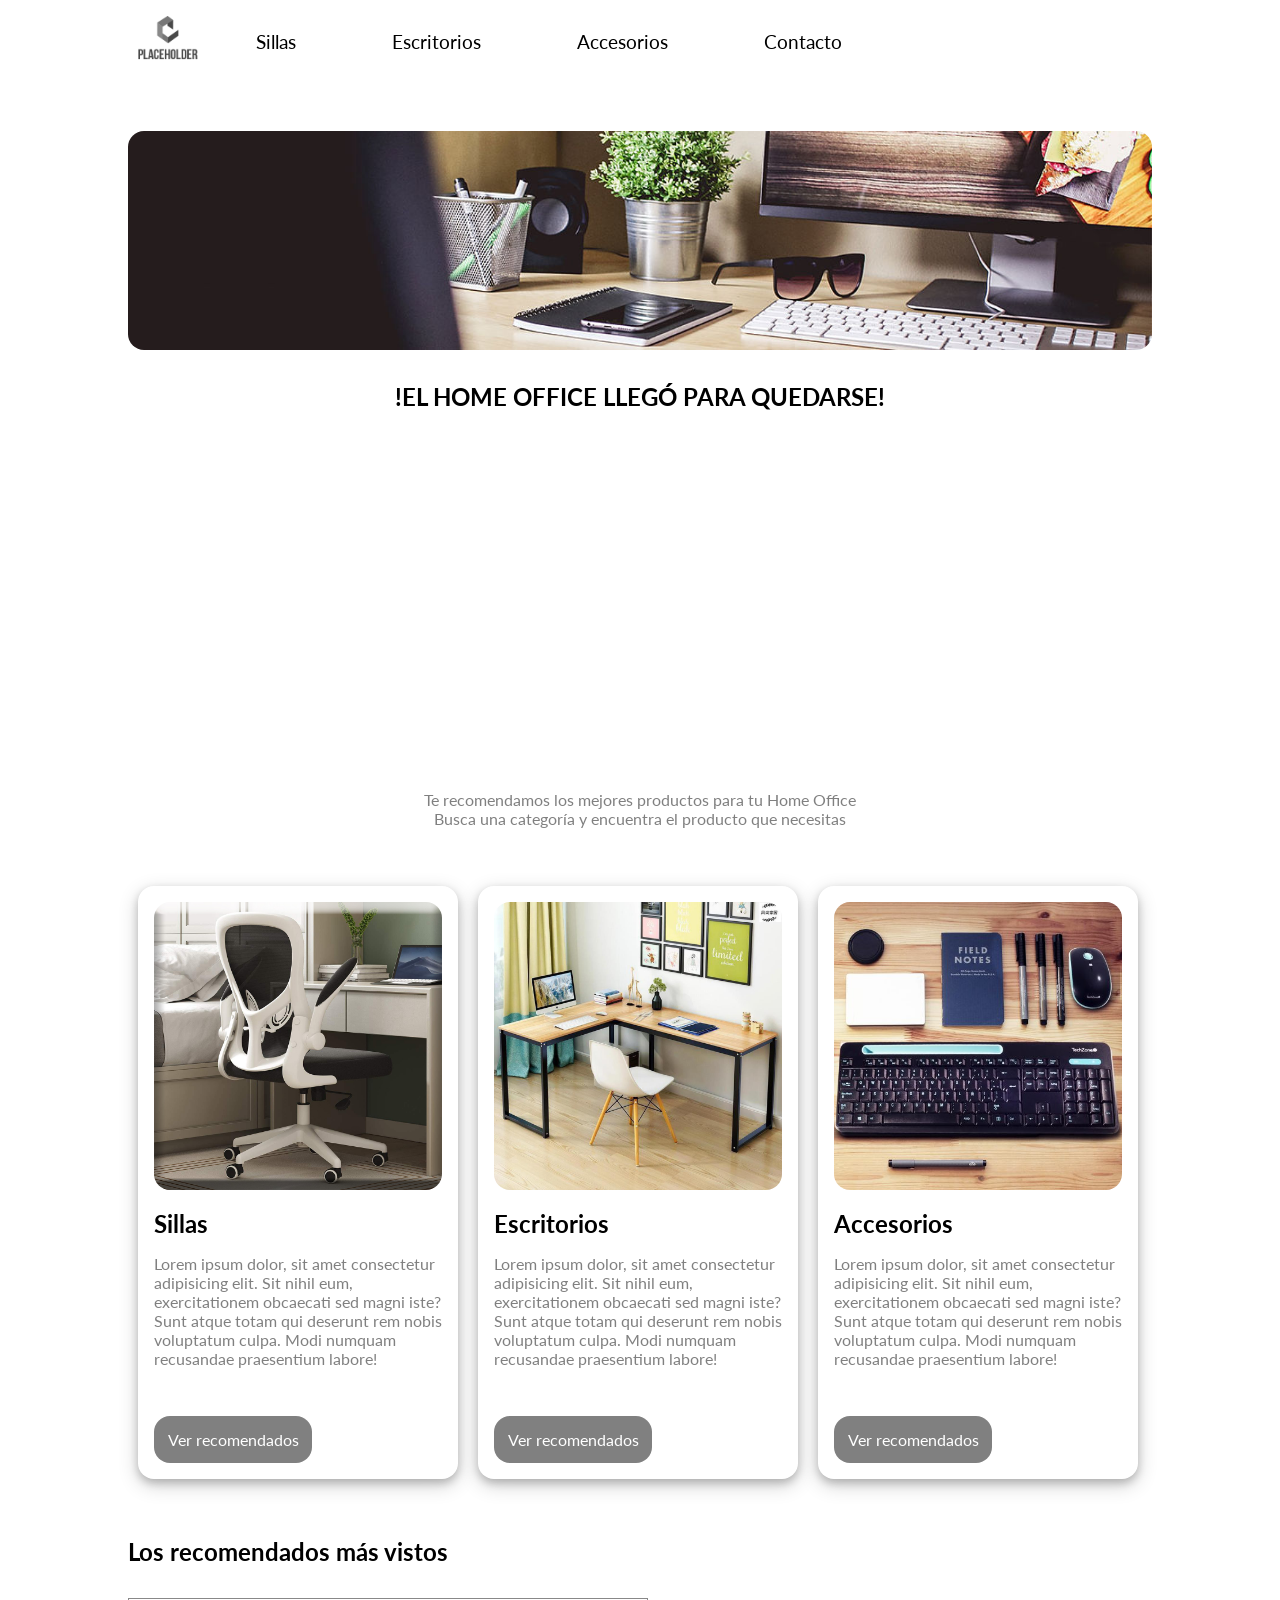
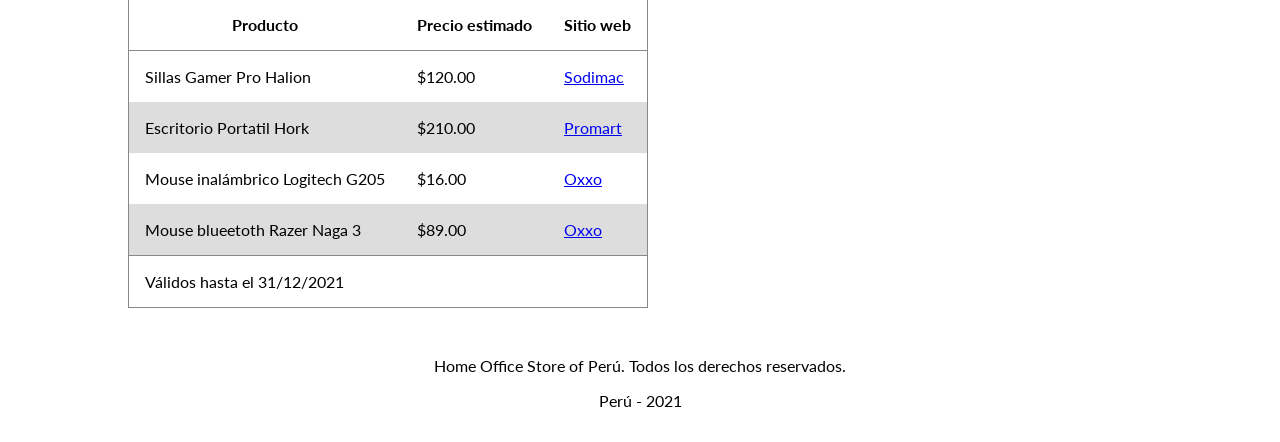
<file: index.html>
<!DOCTYPE html>
<html lang="en">

<head>
    <meta charset="UTF-8">
    <meta http-equiv="X-UA-Compatible" content="IE=edge">
    <meta name="viewport" content="width=device-width, initial-scale=1.0">
    <title>Home Office Tops</title>
    <link rel="stylesheet" href="./css/style.css">
</head>

<body class="container">
    <header class="text-center">
        <a href="./"><img class="home" src="./images/logo.png" alt="logo"></a>
        <nav>
            <ul>
                <li class="mx-3">
                    <a href="./sillas">Sillas</a>
                    <ul class="sub-menu">
                        <li class="mb-1"><a href="./sillas">Gamer</a></li>
                        <li><a href="./sillas">Ergonómicas</a></li>
                    </ul>
                    </li>
                <li class="mx-3"><a href="./escritorios">Escritorios</a></li>
                <li class="mx-3"><a href="./accesorios">Accesorios</a></li>
                <li class="mx-3"><a href="./contacto">Contacto</a></li>

            </ul>
        </nav>
    </header>
    <section id="home">
        <img class="banner border-radius-1 mb-2 id=" banner1" src="./images/banner1.jpeg">
        <h1 class="text-uppercase">!El Home Office llegó para quedarse!</h1>
        <iframe class="display-block mx-auto border-radius-1" width="560" height="315"
            src="https://www.youtube.com/embed/Hod1qa_lvR8?controls=0" title="YouTube video player" frameborder="0"
            allow="accelerometer; autoplay; clipboard-write; encrypted-media; gyroscope; picture-in-picture"
            allowfullscreen></iframe>
        <div class="my-2 text-center text-secondary">
            <p>Te recomendamos los mejores productos para tu Home Office</p>
            <p>Busca una categoría y encuentra el producto que necesitas</p>
        </div>
    </section>
    <section class="items-container">

        <div class="card-container my-3">
            <div class="card">
                <img src="./images/sillas.jpeg" alt="logo sillas">
                <h2 class="my-1">Sillas</h2>
                <p class="mb-1 text-secondary">Lorem ipsum dolor, sit amet consectetur adipisicing elit. Sit nihil eum,
                    exercitationem obcaecati sed
                    magni iste? Sunt atque totam qui deserunt rem nobis voluptatum culpa. Modi numquam recusandae
                    praesentium labore!</p>
                <a href="#" class="btn mt-2">Ver recomendados</a>
            </div>
            <div class="card">
                <img src="./images/escritorios.jpeg" alt="logo escritorios">
                <h2 class="my-1">Escritorios</h2>
                <p class="mb-1 text-secondary">Lorem ipsum dolor, sit amet consectetur adipisicing elit. Sit nihil eum,
                    exercitationem obcaecati sed
                    magni iste? Sunt atque totam qui deserunt rem nobis voluptatum culpa. Modi numquam recusandae
                    praesentium labore!</p>
                <a href="#" class="btn mt-2">Ver recomendados</a>
            </div>
            <div class="card">
                <img src="./images/accesorios.jpeg" alt="logo accesorios">
                <h2 class="my-1">Accesorios</h2>
                <p class="mb-1 text-secondary">Lorem ipsum dolor, sit amet consectetur adipisicing elit. Sit nihil eum,
                    exercitationem obcaecati sed
                    magni iste? Sunt atque totam qui deserunt rem nobis voluptatum culpa. Modi numquam recusandae
                    praesentium labore!</p>
                <a href="#" class="btn mt-2">Ver recomendados</a>
            </div>
        </div>
    </section>

    <section>
        <div class="my-3">
            <h2 class="mb-2">Los recomendados más vistos</h2>
            <table class="tbl tbl-striped">
                <thead>
                    <tr>
                        <th>Producto</th>
                        <th>Precio estimado</th>
                        <th>Sitio web</th>
                    </tr>
                </thead>
                <tbody>
                    <tr>
                        <td>Sillas Gamer Pro Halion</td>
                        <td>$120.00</td>
                        <td><a href="#">Sodimac</a></td>
                    </tr>
                    <tr>
                        <td>Escritorio Portatil Hork</td>
                        <td>$210.00</td>
                        <td><a href="#">Promart</a></td>
                    </tr>
                    <tr>
                        <td>Mouse inalámbrico Logitech G205</td>
                        <td>$16.00</td>
                        <td><a href="#">Oxxo</a></td>
                    </tr>
                    <tr>
                        <td>Mouse blueetoth Razer Naga 3</td>
                        <td>$89.00</td>
                        <td><a href="#">Oxxo</a></td>
                    </tr>
                </tbody>
                <tfoot>
                    <tr>
                        <td>Válidos hasta el 31/12/2021</td>
                    </tr>
                </tfoot>
            </table>
        </div>

    </section>
    <footer class="text-center my-2">
        <p class="mb-1">Home Office Store of Perú. Todos los derechos reservados.</p>
        <p>Perú - 2021</p>
    </footer>
</body>

</html>
</file>
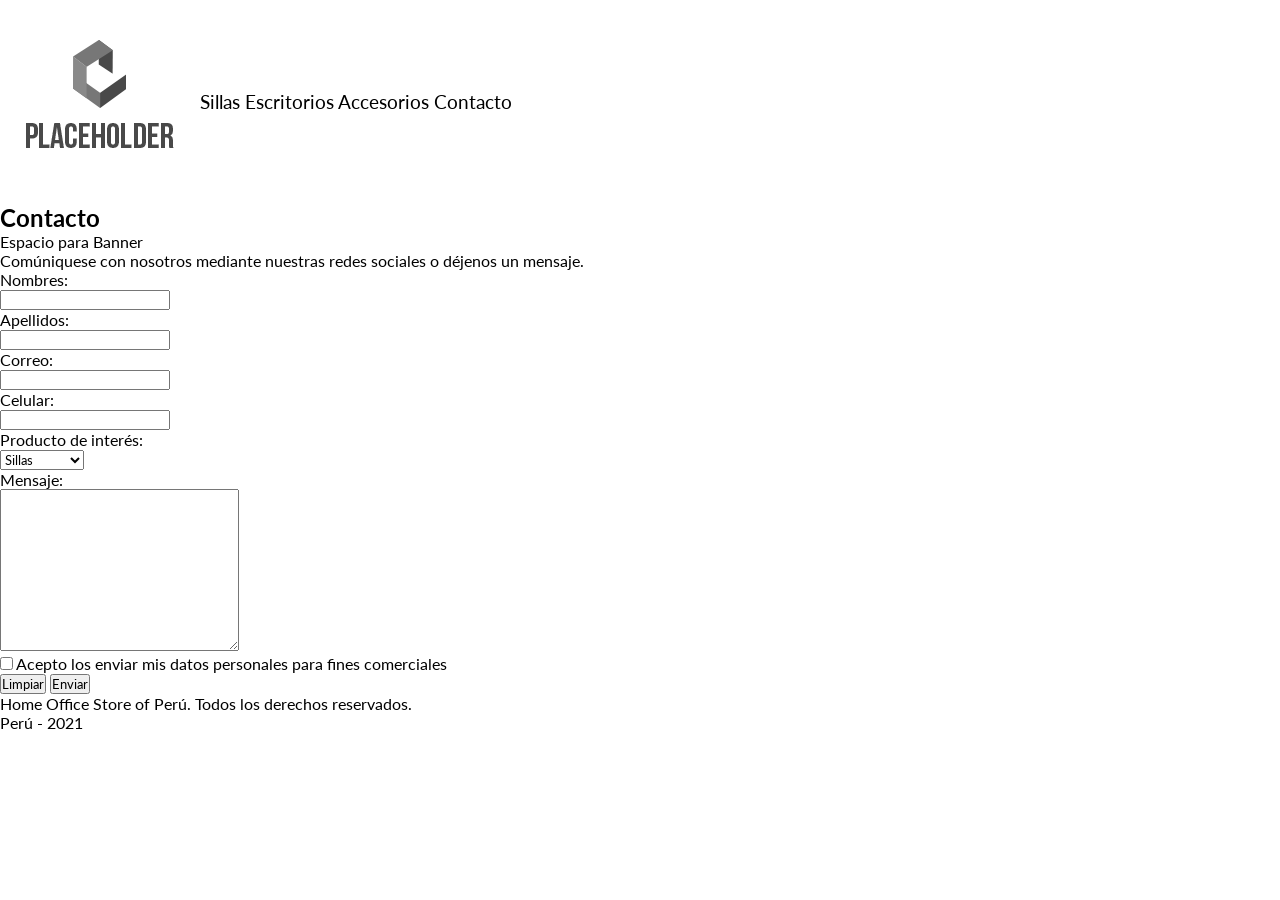
<file: contacto/index.html>
<!DOCTYPE html>
<html lang="en">

<head>
    <meta charset="UTF-8">
    <meta http-equiv="X-UA-Compatible" content="IE=edge">
    <meta name="viewport" content="width=device-width, initial-scale=1.0">
    <title>Home Office Tops</title>
    <link rel="stylesheet" href="../css/style.css">
</head>

<body>
    <header>
        <a href="../"><img src="../images/logo.png" alt="logo"></a>
        <nav>
            <ul>
                <li>
                    <a href="../sillas">Sillas</a>
                    <a href="../escritorios/">Escritorios</a>
                    <a href="../accesorios">Accesorios</a>
                    <a href="./" class="active">Contacto</a>
                </li>
            </ul>
        </nav>
    </header>
    <section>
        <h1>Contacto</h1>
        <div>
            Espacio para Banner
        </div>
        <p>Comúniquese con nosotros mediante nuestras redes sociales o déjenos un mensaje.</p>
        <form>
            <label for="input-name">Nombres:</label><br>
            <input type="text" id="input-name" name="name" required>
            <br>
            <label for="input-last-name">Apellidos:</label><br>
            <input type="text" id="input-last-name" name="lastName" required>
            <br>
            <label for="input-mail">Correo:</label><br>
            <input type="mail" id="input-mail" name="mail" required>
            <br>
            <label for="input-phone">Celular:</label><br>
            <input type="number" id="input-phone" name="phone" required>
            <br>

            <label for="input-cat">Producto de interés:</label><br>
            <select name="category" id="input-cat">
                <option value="chair">Sillas</option>
                <option value="desktop">Escritorios</option>
                <option value="accesory">Accesorios</option>
                <option value="other">Otros</option>
            </select>
            <br>

            <label for="input-message">Mensaje:</label><br>
            <textarea name="message" id="input-message" cols="30" rows="10"></textarea>
            <br>

            <input type="checkbox" id="input-terms" name="terms">
            <label for="input-terms">Acepto los enviar mis datos personales para fines comerciales</label>
            <br>

            <input type="reset" value="Limpiar">
            <input type="submit" value="Enviar">
        </form>
    </section>
    <footer>
        <p>Home Office Store of Perú. Todos los derechos reservados.</p>
        <p>Perú - 2021</p>
    </footer>
</body>

</html>
</file>
<file: css/style.css>
@import url('https://fonts.googleapis.com/css2?family=Lato:wght@300;400;700&display=swap');

*{
    padding: 0;
    margin: 0;
    font-family: 'Lato', sans-serif;
    box-sizing: border-box;
}

header{
    display: flex;
    justify-content: flex-start;
    align-items: center;
}

header nav{
    display: inline-block;
}

header ul{
    list-style-type: none;
}

header nav > ul {
    list-style-type: none;
    display: flex;
    justify-content: space-between;
    align-items: center;
}

header ul li{
    font-size: 1.2rem;
    position: relative;
}

header ul li a{
    text-decoration: none;
    color: #000;
}

header .home{
    height: 5rem;
}

section#home{
    margin-top: 3rem;
}

section#home h1{
    text-align: center;
    margin-bottom: 2rem;
}

ul.sub-menu{
    visibility: hidden;
    opacity: 0;
    display: none;

    position: absolute;
    padding: 12px 16px;
    z-index: 1;

    border-radius: 0.32rem;
    box-shadow: 0px 8px 16px 0px rgba(0,0,0,0.2);

    background-color: white;
}

ul:hover ul.sub-menu{
    visibility: visible;
    opacity: 1;

    display: flex;
    flex-direction: column;
    align-items: flex-start;
}

.card-container{
    display: flex;
    flex-wrap: wrap;
    justify-content: flex-start;
}

.card{
    margin: 10px;
}

.card-container .card{
    width: 20rem;
    display: inline-block;
}


/* Util Classes*/

/*button*/
.btn{
    border-radius: 1rem;
    padding: 0.85rem;
    background: gray;
    text-decoration: none;
    color: white;
    cursor: pointer;
    display: inline-block;
}

/*table*/
.tbl{
    border-collapse: collapse;
    border: 1px solid #888; 
}

.tbl thead, .tbl tfoot{
    border: 1px solid #888; 
}

.tbl td, .tbl th{
    padding: 1rem;
}
.tbl th{
    font-weight: bold;
}
.tbl-striped tr:nth-child(odd){
    background-color: white;
}
.tbl-striped tr:nth-child(even){
    background-color: #ddd;
}
.tbl-striped tr:nth-child(1){
    background-color: white;
}



/*container*/
.container{
    max-width: 80%;
    margin-left: auto;
    margin-right: auto;
}

/*card*/
.card{
    border-radius: 1rem;
    padding: 1rem;
    box-shadow: 0 4px 8px 0 rgba(0, 0, 0, 0.2), 0 6px 20px 0 rgba(0, 0, 0, 0.19);
}

.card img{
    width: 100%;
    border-radius: 1rem;
}

/*display*/
.display-block{
    display: block;
}
.display-inline-block{
    display: inline-block;
}
.display-inline{
    display: inline;
}
.display-none{
    display: none;
}

/*banner*/

.banner{
    display: block;
    width: 100%;
}

.banner-fluid{
    display: block;
    margin: auto;
    width: 100vw;
}

/*border-radius*/
.border-radius-1{
    border-radius: 1rem;
}
.border-radius-2{
    border-radius: 2rem;
}
.border-radius-3{
    border-radius: 3rem;
}
.border-radius-4{
    border-radius: 4rem;
}


/*text*/
.text-start{
    text-align: left;
}
.text-end{
    text-align: right;
}
.text-center{
    text-align: center;
}
.text-justify{
    text-align: justify;
}
.text-bold{
    font-weight: bold;
}
.text-italic{
    font-style: italic;
}
.text-decoration-none{
    text-decoration: none;
}
.text-uppercase{
    text-transform: uppercase;
}
.text-lowercase{
    text-transform: lowercase;
}
.text-capitalize{
    text-transform: capitalize;
}
.text-secondary{
    color: grey;
}


/*margin*/
.mx-auto{
    margin-left: auto;
    margin-right: auto;
}

.mx-1{
    margin-left: 1rem;
    margin-right: 1rem;
}
.my-1{
    margin-top: 1rem;
    margin-bottom: 1rem;
}
.mx-2{
    margin-left: 2rem;
    margin-right: 2rem;
}
.my-2{
    margin-top: 2rem;
    margin-bottom: 2rem;
}
.mx-3{
    margin-left: 3rem;
    margin-right: 3rem;
}
.my-3{
    margin-top: 3rem;
    margin-bottom: 3rem;
}
.mx-4{
    margin-left: 4rem;
    margin-right: 4rem;
}
.my-4{
    margin-top: 4rem;
    margin-bottom: 4rem;
}

.ml-1{
    margin-left: 1rem;
}
.ml-2{
    margin-left: 2rem;
}
.ml-3{
    margin-left: 3rem;
}
.ml-4{
    margin-left: 4rem;
}

.mr-1{
    margin-right: 1rem;
}
.mr-2{
    margin-right: 2rem;
}
.mr-3{
    margin-right: 3rem;
}
.mr-4{
    margin-right: 4rem;
}

.mt-1{
    margin-top: 1rem;
}
.mt-2{
    margin-top: 2rem;
}
.mt-3{
    margin-top: 3rem;
}
.mt-4{
    margin-top: 4rem;
}

.mb-1{
    margin-bottom: 1rem;
}
.mb-2{
    margin-bottom: 2rem;
}
.mb-3{
    margin-bottom: 3rem;
}
.mb-4{
    margin-bottom: 4rem;
}

/*padding*/
.pl-1{
    padding-left: 1rem;
}
.pl-2{
    padding-left: 2rem;
}
.pl-3{
    padding-left: 3rem;
}
.pl-4{
    padding-left: 4rem;
}

.pr-1{
    padding-right: 1rem;
}
.pr-2{
    padding-right: 2rem;
}
.pr-3{
    padding-right: 3rem;
}
.mr-4{
    padding-right: 4rem;
}

.pt-1{
    padding-top: 1rem;
}
.pt-2{
    padding-top: 2rem;
}
.pt-3{
    padding-top: 3rem;
}
.pt-4{
    padding-top: 4rem;
}

.pb-1{
    padding-bottom: 1rem;
}
.pb-2{
    padding-bottom: 2rem;
}
.pb-3{
    padding-bottom: 3rem;
}
.pb-4{
    padding-bottom: 4rem;
}
</file>
